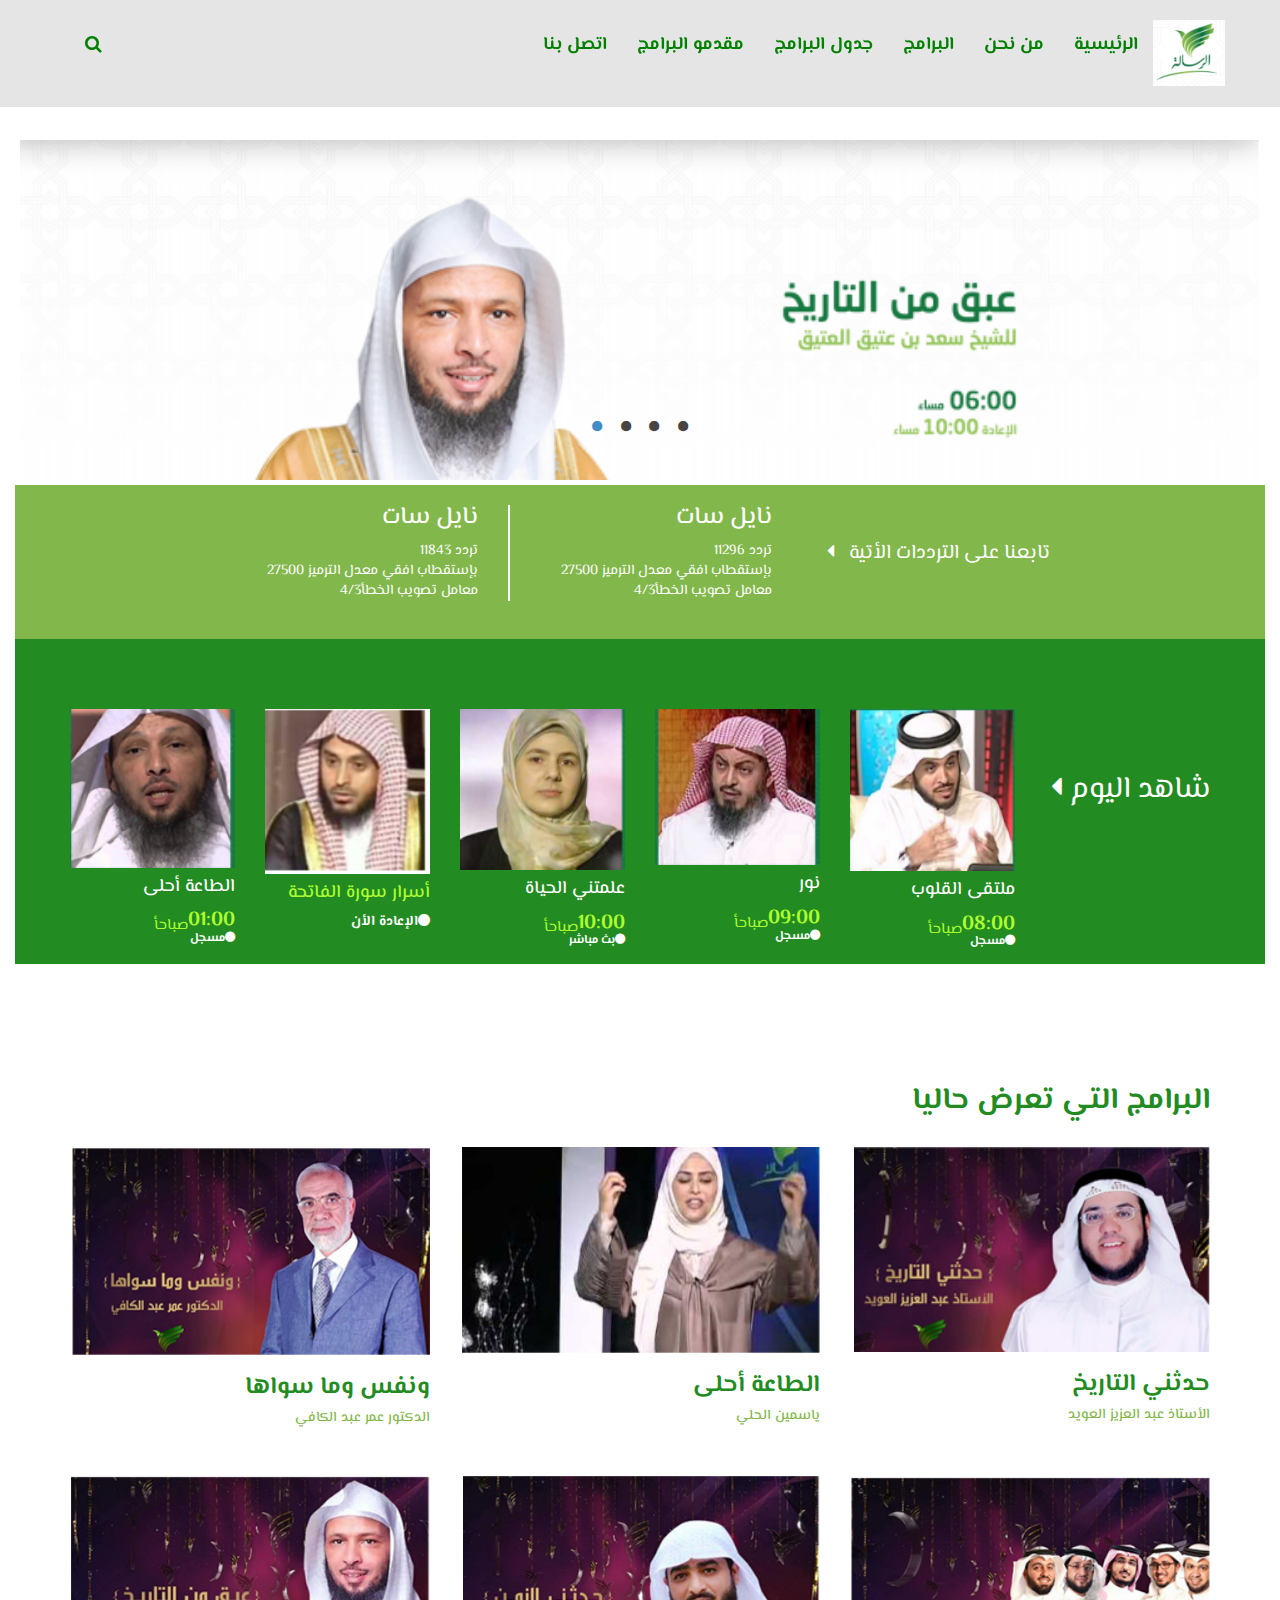
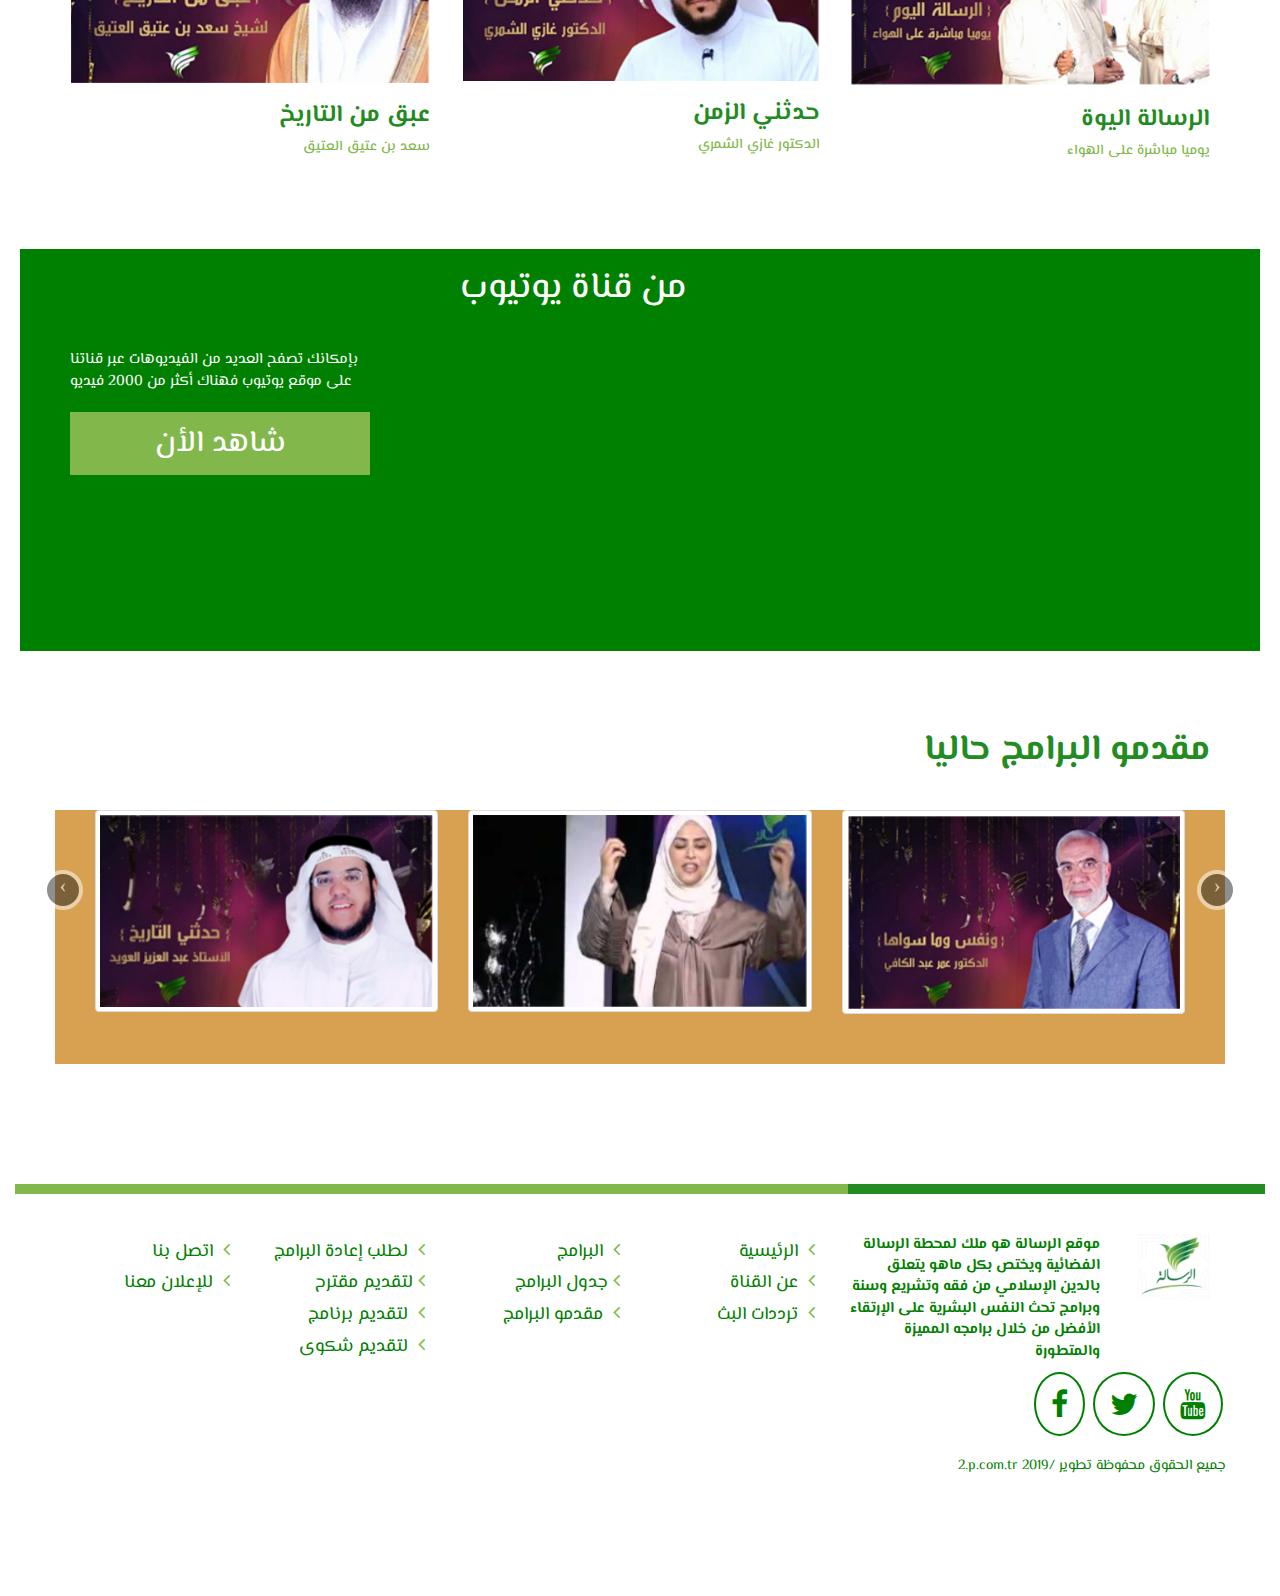
<file: new job/index.html>
<!DOCTYPE html>
<html>
<head>
    <meta charset="UTF-8">
     <meta name="viewport" content="width=device-width, initial-scale=1">
    <title>Flexbox</title>
    <link href="https://fonts.googleapis.com/css?family=Amatic+SC|Anton|Cairo|Dancing+Script|Fjalla+One|Gloria+Hallelujah|Lateef|Lato|Lobster|Open+Sans|Pacifico|Play|Ravi+Prakash|Reem+Kufi|Roboto|Shadows+Into+Light" rel="stylesheet">
    <link rel="stylesheet" href="css/font-awesome.min.css">
    <link rel="stylesheet" href="css/animate.css">
    <link rel="stylesheet" href="css/style.css">
    <link rel="stylesheet" href="css/bootstrap.min.css">
    <link href="https://fonts.googleapis.com/css?family=El+Messiri" rel="stylesheet">
</head>
<body>
<!------NAVIGATION------------------->
	<nav class="navbar  navbar-fixed-top">
		<div class="container">
			<div class="navbar-header">
				<button type="button" class="navbar-toggle collapsed" data-toggle="collapse" data-target="#bs-example-navbar-collapse-1">
					<span class="sr-only">Toggle navigation</span>
					<span class="icon-bar"></span>
					<span class="icon-bar"></span>
					<span class="icon-bar"></span>
				</button>
			</div>
			<div class="collapse navbar-collapse" id="bs-example-navbar-collapse-1">
				<ul class="nav navbar-nav">
					<li><a href="#"><i class="fa fa-search"></i></a></li>
				</ul>
				<ul class="nav navbar-nav navbar-right">
			     	<li><a href="#">اتصل بنا</a></li>
					<li><a href="#">مقدمو البرامج</a></li>
					<li><a href="#">جدول البرامج</a></li>
					<li><a href="#">البرامج</a></li>
					<li><a href="#">من نحن</a></li>
					<li><a href="#">الرئيسية</a></li>
					<li><img src="image/logo.navbar.PNG" alt=""></li>
				</ul>
			</div>
		</div>
	</nav>
	

<!------End Navigation---------------------->
<!--slider---------->
<br><br><br><br><br><br><br>
<div class="slider">
  <div class="slide_viewer">
    <div class="slide_group">
      <div class="slide">
      <img src="image/slider.PNG" alt="" width="100%" height="350px">
      </div>
      <div class="slide">
      <img src="image/slider.PNG" alt="" width="100%" height="350px">
      </div>
      <div class="slide">
      <img src="image/slider.PNG" alt="" width="100%" height="350px">
      </div>
      <div class="slide">
      <img src="image/slider.PNG" alt="" width="100%" height="350px">
      </div>
    </div>
  </div>
</div>

<div class="slide_buttons">
</div>

<div class="directional_nav">
  <div class="previous_btn" title="Previous">
  </div>
  <div class="next_btn" title="Next">
  </div>
</div><!-- End // .directional_nav -->
<script src="https://ajax.googleapis.com/ajax/libs/jquery/2.1.3/jquery.min.js"></script>
<!-- End // .slider -->
  <!------Content-------------------->
  <div class="container-fluid">
  <div class="content">
   <div class="row">
     <div class="col-sm-4">
         <div class="content1">
                <h3>نايل سات </h3>
             <p>
                 تردد 11843 <br>بإستقطاب افقي معدل الترميز 27500 <br>معامل تصويب الخطأ4/3
             </p>
         </div>
     </div>
       <div class="col-sm-4">
         <div class="content2">
             <h3>نايل سات </h3>
             <p>
                 تردد 11296 <br>بإستقطاب افقي معدل الترميز 27500 <br>معامل تصويب الخطأ4/3
             </p>
         </div>
     </div>
       <div class="col-sm-4">
         <div class="content3">
             <p>
                <label for=""><i class="fa fa-caret-left"></i></label> تابعنا على الترددات الأتية
             </p>
         </div>
     </div>
      </div>
      </div>
    </div>
  <!------End of Content-------------------->
  <!-----watch------------------------->
  <div class="container-fluid">
      <div class="watch">
         <div class="container">
          <div class="row">
            <div class="col-sm-2">
                <div class="watch1">
                    <div class="menu"> 
                       <img src="image/pc.1.PNG" alt="">             <h4>الطاعة أحلى</h4>
                        <p>
                            <sub>صباحأ</sub><label for="">01:00</label>
                        </p>
                        <h5>
                        <label for="">مسجل</label><i class="fa fa-circle"></i>
                        </h5>
                    </div>
                </div>
            </div>
          
           <div class="col-sm-2">
                <div class="watch2">
                        <div class="menu2">
                         <img src="image/pc.2.PNG" alt="">
                        <h4>أسرار سورة الفاتحة</h4>
                        <h5>
                        <label for="">الإعادة الأن</label><i class="fa fa-circle"></i>
                        </h5>
                    </div>
                </div>
            </div>
             <div class="col-sm-2">
                <div class="watch3">
                        <div class="menu">
                            <img src="image/pc.3.PNG" alt="">
                        <h4>علمتني الحياة</h4>
                        <p>
                            <sub>صباحأ</sub><label for="">10:00</label>
                        </p>
                        <h5>
                        <label for="">بث مباشر</label><i class="fa fa-circle"></i>
                        </h5>
                    </div>
                </div>
            </div>
             <div class="col-sm-2">
                <div class="watch4">
                        <div class="menu">
                                <img src="image/pc.4.PNG" alt="">
                        <h4>نور </h4>
                        <p>
                            <sub>صباحأ</sub><label for="">09:00</label>
                        </p>
                        <h5>
                        <label for="">مسجل</label><i class="fa fa-circle"></i>
                        </h5>
                    </div>
                </div>
            </div>
             <div class="col-sm-2">
                <div class="watch5">
                        <div class="menu">
                            <img src="image/pc.5.PNG" alt="">
                        <h4>ملتقى القلوب</h4>
                        <p>
                            <sub>صباحأ</sub><label for="">08:00</label>
                        </p>
                        <h5>
                        <label for="">مسجل</label><i class="fa fa-circle"></i>
                        </h5>
                    </div>
                </div>
            </div>
              <div class="col-sm-2">
                <div class="watch6">
                 <p>
                <label for=""><i class="fa fa-caret-left"></i></label> شاهد اليوم
             </p>
                </div>
            </div>
            </div>
            </div>
      </div>
  </div>

  <!-----End of watch------------------------->
  <br>
  <br>
  <br>
  <br>
  <br>
  <!-------Programs------------------->
  <div class="container">
  <div class="programs">
      <h2>البرامج التي تعرض حاليا</h2>
      <br>
      <div class="row">
          <div class="col-lg-4 col-md-12 col-sm-12">
              <div class="pro">
                  <img src="image/pro3.PNG" alt="">
                   <h3>ونفس وما سواها</h3>
                  <h5>الدكتور عمر عبد الكافي</h5>
              </div>
          </div>
            <div class="col-lg-4 col-md-12 col-sm-12">
              <div class="pro">
                  <img src="image/pro2.PNG" alt="">
                  <h3>الطاعة أحلى</h3>
                  <h5>ياسمين الحلي</h5>
              </div>
          </div>
           <div class="col-lg-4 col-md-12 col-sm-12">
              <div class="pro">
                  <img src="image/pro1.PNG" alt="">
                       <h3>حدثني التاريخ </h3>
                  <h5>الأستاذ عبد العزيز العويد</h5>
              </div>
          </div>
      </div>
           <br><br>
            <div class="row">
          <div class="col-lg-4 col-md-12 col-sm-12">
              <div class="pro">
                  <img src="image/pro6.PNG" alt="">
                   <h3>عبق من التاريخ</h3>
                  <h5>سعد بن عتيق العتيق</h5>
              </div>
          </div>
            <div class="col-lg-4 col-md-12 col-sm-12">
              <div class="pro">
                  <img src="image/pro5.PNG" alt="">
                  <h3>حدثني الزمن</h3>
                  <h5>الدكتور غازي الشمري</h5>
              </div>
          </div>
           <div class="col-lg-4 col-md-12 col-sm-12">
              <div class="pro">
                  <img src="image/pro4.PNG" alt="">
                       <h3>الرسالة اليوة</h3>
                  <h5>يوميا مباشرة على الهواء </h5>
                  
              </div>
          </div>
      </div>
  </div>
  </div>
<!-------End of Programs------------------->
<!------------youtube------------------->
<br><br><br>
<div class="list">
    <div class="container">
        <div class="row">
              <div class="col-sm-4">
                     <div class="list1">
                    <p>
                بإمكانك تصفح العديد من الفيديوهات عبر قناتنا <br>
                على موقع يوتيوب فهناك أكثر من 2000 فيديو
            </p>
            <h1>شاهد الأن</h1>
               </div>
              </div>
              <div class="col-sm-2">
                       <div class="list2">
        <h1>من قناة يوتيوب</h1>
        <p>
              <iframe width="560" height="315" src="https://www.youtube.com/embed/59g0VueqgDM" frameborder="0" allow="accelerometer; autoplay; encrypted-media; gyroscope; picture-in-picture" allowfullscreen></iframe>
        </p>
    </div>
            </div>
        </div>
    </div>
</div>
  <!------------End of youtube------------------->
  
  <!-----------Program Providers---------->
  <br><br>
  <div class="container">
<div class="providers">
    <h1>مقدمو البرامج حاليا</h1>
</div>
  <div class='row'>
    <div class=''>
      <div class="carousel slide media-carousel" id="media">
        <div class="carousel-inner">
          <div class="item  active">
            <div class="row">
              <div class="col-md-4">
                <a class="thumbnail" href="#"><img alt="" src="image/pro1.PNG"></a>
              </div>          
              <div class="col-md-4">
                <a class="thumbnail" href="#"><img alt="" src="image/pro2.PNG"></a>
              </div>
              <div class="col-md-4">
                <a class="thumbnail" href="#"><img alt="" src="image/pro3.PNG"></a>
              </div>        
            </div>
          </div>
          <div class="item">
            <div class="row">
              <div class="col-md-4">
                <a class="thumbnail" href="#"><img alt="" src="image/pro4.PNG"></a>
              </div>          
              <div class="col-md-4">
                <a class="thumbnail" href="#"><img alt="" src="image/pro5.PNG"></a>
              </div>
              <div class="col-md-4">
                <a class="thumbnail" href="#"><img alt="" src="image/pro6.PNG"></a>
              </div>        
            </div>
          </div>
        </div>
        <a data-slide="prev" href="#media" class="left carousel-control">‹</a>
        <a data-slide="next" href="#media" class="right carousel-control">›</a>
      </div>                          
    </div>
  </div>
       </div>
      <!-----------End of Program Providers---------->
      <br><br><br><br><br><br> 
  <!------Footer------------------>
     <div class="container-fluid">
         <div class="line">
             <div class="green1">
             </div>
             <div class="green2">
             </div>
         </div>
     </div>
     <br><br>
      <div class="container">
          <div class="row">
              <div class="footer">
                  <div class="col-sm-2">
                     <label for="" class="label"></label><div></div><a href="">اتصل بنا</a> <i class="fa fa-angle-left"></i><br>
                     <label for=""></label><a href="">للإعلان معنا </a> <i class="fa fa-angle-left"></i>
                  </div>
                   
                    <div class="col-sm-2">
                       <label for=""></label><a href=""> لطلب إعادة البرامج</a>   <i class="fa fa-angle-left"></i><br>
                     <label for=""></label><a href="">لتقديم مقترح</a><i class="fa fa-angle-left"></i><br>
                      <label for=""></label><a href="">لتقديم برنامج </a><i class="fa fa-angle-left"></i><br>
                     <label for=""></label><a href="">لتقديم شكوى</a> <i class="fa fa-angle-left"></i>
                  </div>
                   
                    <div class="col-sm-2">
                       <label for=""></label><a href="">البرامج</a> <i class="fa fa-angle-left"></i><br>
                     <label for=""></label><a href="">جدول البرامج</a><i class="fa fa-angle-left"></i><br>
                      <label for=""></label><a href="">مقدمو البرامج</a> <i class="fa fa-angle-left"></i>
                  </div>
                   
                    <div class="col-sm-2">
                           <label for=""></label><a href="">الرئيسية</a> <i class="fa fa-angle-left"></i><br>
                     <label for=""></label><a href="">عن القناة</a> <i class="fa fa-angle-left"></i><br>
                      <label for=""></label><a href="">ترددات البث    </a> <i class="fa fa-angle-left"></i>
                  </div>
                    <div class="col-sm-2">
                      <p>
                          موقع الرسالة هو ملك لمحطة الرسالة الفضائية ويختص بكل ماهو يتعلق بالدين الإسلامي من فقه وتشريع وسنة وبرامج تحث النفس البشرية على الإرتقاء الأفضل من خلال برامجه المميزة والمتطورة 
                      </p>
                  </div>
                    <div class="col-sm-2">
                      <img src="image/logo.navbar.PNG" alt="">
                  </div>
              </div>
          </div>
          <div class="row">
            <div class="app">
                <i class="fa fa-facebook"></i>
                <i class="fa fa-twitter"></i>
                <i class="fa fa-youtube"></i>
                <p>
              2.p.com.tr جميع الحقوق محفوظة تطوير /2019
                </p>
                
              </div>
          </div>
      </div>
      
      
      <!---------javascript slider2------------>
      <script>
    $(document).ready(function() {
  $('#media').carousel({
    pause: true,
    interval: false,
  });
});
    </script>
   <!------------javascript slider------------------->
   <br><br><br><br><br>
   <script>
    
    $('.slider').each(function() {
  var $this = $(this);
  var $group = $this.find('.slide_group');
  var $slides = $this.find('.slide');
  var bulletArray = [];
  var currentIndex = 0;
  var timeout;
  
  function move(newIndex) {
    var animateLeft, slideLeft;
    
    advance();
    
    if ($group.is(':animated') || currentIndex === newIndex) {
      return;
    }
    
    bulletArray[currentIndex].removeClass('active');
    bulletArray[newIndex].addClass('active');
    
    if (newIndex > currentIndex) {
      slideLeft = '100%';
      animateLeft = '-100%';
    } else {
      slideLeft = '-100%';
      animateLeft = '100%';
    }
    
    $slides.eq(newIndex).css({
      display: 'block',
      left: slideLeft
    });
    $group.animate({
      left: animateLeft
    }, function() {
      $slides.eq(currentIndex).css({
        display: 'none'
      });
      $slides.eq(newIndex).css({
        left: 0
      });
      $group.css({
        left: 0
      });
      currentIndex = newIndex;
    });
  }
  
  function advance() {
    clearTimeout(timeout);
    timeout = setTimeout(function() {
      if (currentIndex < ($slides.length - 1)) {
        move(currentIndex + 1);
      } else {
        move(0);
      }
    }, 4000);
  }
  
  $('.next_btn').on('click', function() {
    if (currentIndex < ($slides.length - 1)) {
      move(currentIndex + 1);
    } else {
      move(0);
    }
  });
  
  $('.previous_btn').on('click', function() {
    if (currentIndex !== 0) {
      move(currentIndex - 1);
    } else {
      move(3);
    }
  });
  
  $.each($slides, function(index) {
    var $button = $('<a class="slide_btn">&bull;</a>');
    
    if (index === currentIndex) {
      $button.addClass('active');
    }
    $button.on('click', function() {
      move(index);
    }).appendTo('.slide_buttons');
    bulletArray.push($button);
  });
  
  advance();
});
    </script>
    <!------------javascript slider------------------->
    <!------javascript navbar------------------>
  <!------javascript navbar------------------>
    <script src="js/jquery-1.12.4.min.js"></script>
    
     <script src="js/wow.min.js"></script>
    <script src="js/bootstrap.min.js"></script>
    <script src="js/npm.js"></script>
    <script src="js/wow.min.js"></script>
    <script src="js/main.js"></script>
</body>
</html>
</file>
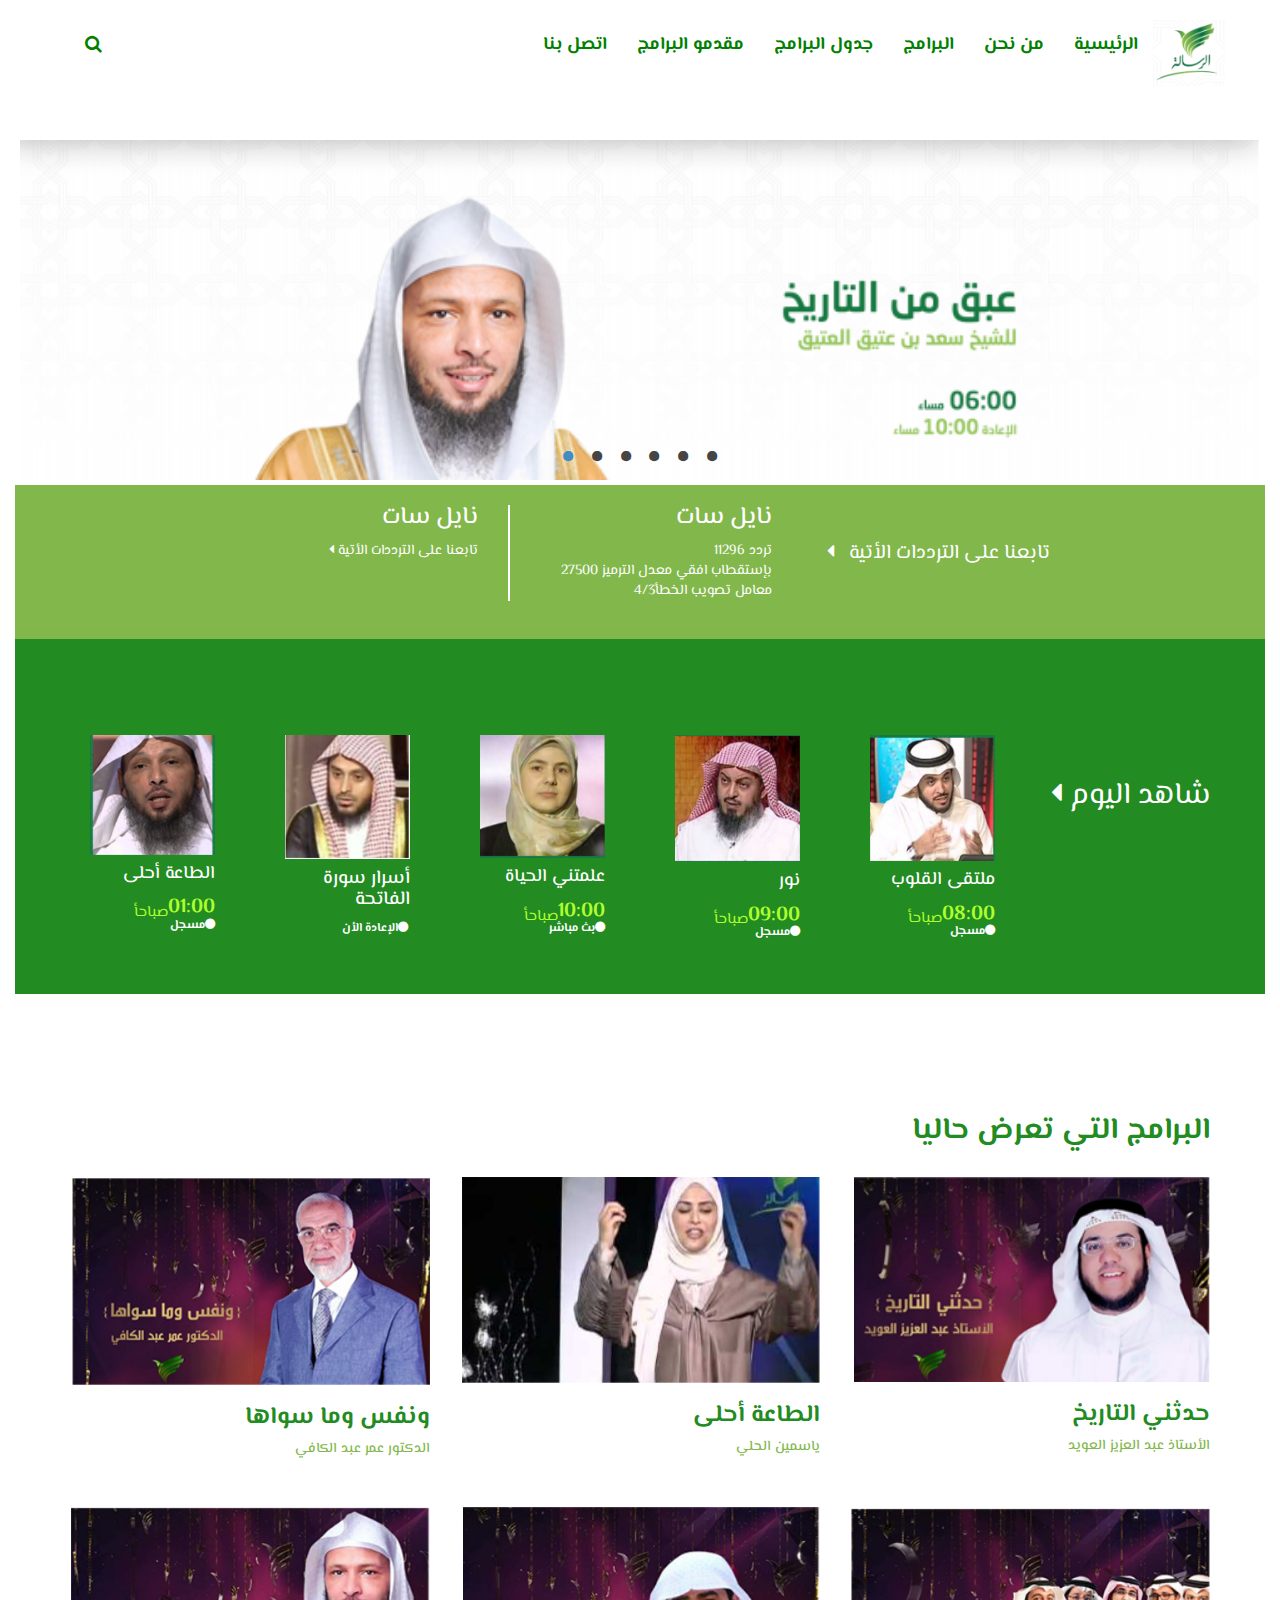
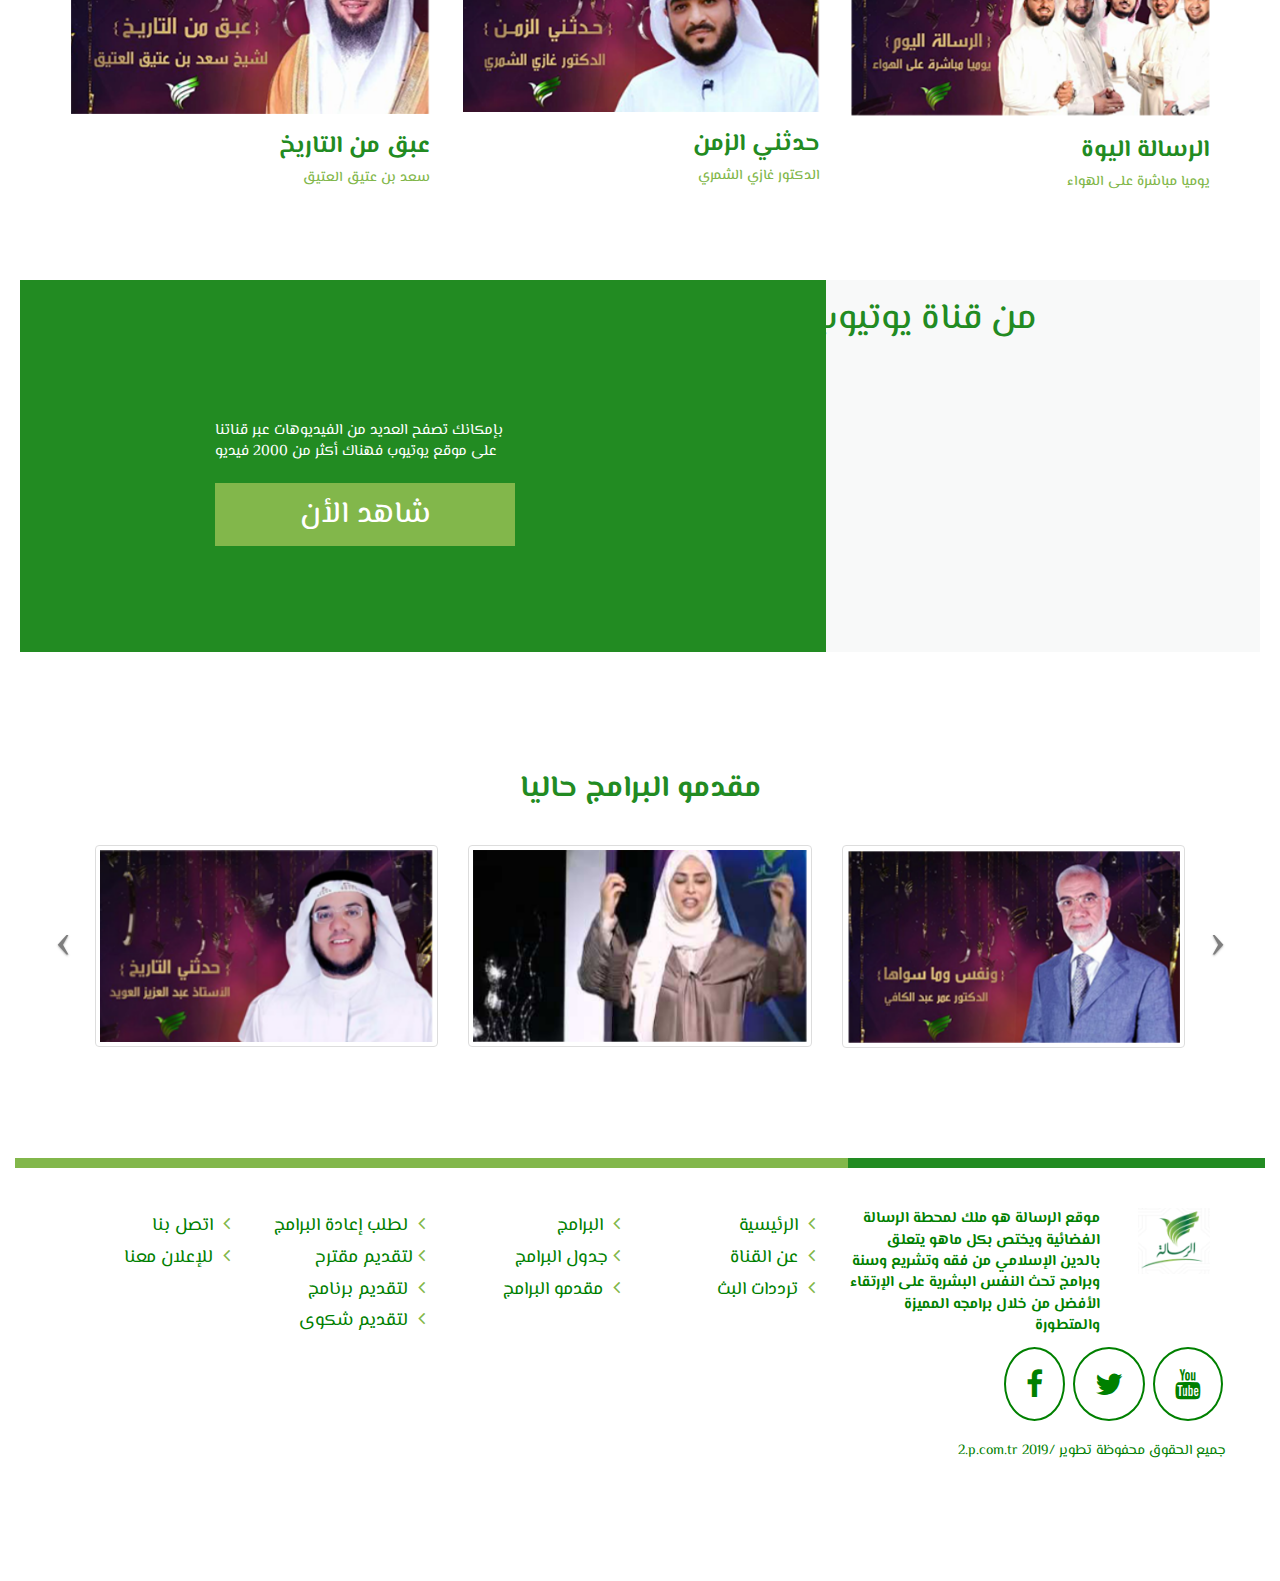
<file: new-job/index.html>
<!DOCTYPE html>
<html>
<head>
    <meta charset="UTF-8">
     <meta name="viewport" content="width=device-width, initial-scale=1">
    <title>Flexbox</title>
    <link href="https://fonts.googleapis.com/css?family=Amatic+SC|Anton|Cairo|Dancing+Script|Fjalla+One|Gloria+Hallelujah|Lateef|Lato|Lobster|Open+Sans|Pacifico|Play|Ravi+Prakash|Reem+Kufi|Roboto|Shadows+Into+Light" rel="stylesheet">
    <link rel="stylesheet" href="css/font-awesome.min.css">
    <link rel="stylesheet" href="css/animate.css">
    <link rel="stylesheet" href="css/style.css">
    <link rel="stylesheet" href="css/bootstrap.min.css">
    <link href="https://fonts.googleapis.com/css?family=El+Messiri" rel="stylesheet">
</head>
<body>
<!-- NAVIGATION -->
	<nav class="navbar  navbar-fixed-top">
		<div class="container">
			<div class="navbar-header">
				<button type="button" class="navbar-toggle collapsed" data-toggle="collapse" data-target="#bs-example-navbar-collapse-1">
					<span class="sr-only">Toggle navigation</span>
					<span class="icon-bar"></span>
					<span class="icon-bar"></span>
					<span class="icon-bar"></span>
				</button>
			</div>
			<div class="collapse navbar-collapse" id="bs-example-navbar-collapse-1">
				<ul class="nav navbar-nav">
					<li><a href="#"><i class="fa fa-search"></i></a></li>
				</ul>
				<ul class="nav navbar-nav navbar-right">
			     	<li><a href="#">اتصل بنا</a></li>
					<li><a href="#">مقدمو البرامج</a></li>
					<li><a href="#">جدول البرامج</a></li>
					<li><a href="#">البرامج</a></li>
					<li><a href="#">من نحن</a></li>
					<li><a href="#">الرئيسية</a></li>
					<li><img src="image/logo.navbar.PNG" alt=""></li>
				</ul>
			</div>
		</div>
	</nav>
	<!-- NAVIGATION END -->
<br><br><br><br><br><br><br>
<div class="slider">
  <div class="slide_viewer">
    <div class="slide_group">
      <div class="slide">
      <img src="image/slider.PNG" alt="" width="100%" height="350px">
      </div>
      <div class="slide">
      <img src="image/slider.PNG" alt="" width="100%" height="350px">
      </div>
      <div class="slide">
      <img src="image/slider.PNG" alt="" width="100%" height="350px">
      </div>
      <div class="slide">
      <img src="image/slider.PNG" alt="" width="100%" height="350px">
      </div>
      <div class="slide">
      <img src="image/slider.PNG" alt="" width="100%" height="350px">
      </div>
      <div class="slide">
      <img src="image/slider.PNG" alt="" width="100%" height="350px">
      </div>
    </div>
  </div>
</div>

<div class="slide_buttons">
</div>

<div class="directional_nav">
  <div class="previous_btn" title="Previous">
  </div>
  <div class="next_btn" title="Next">
  </div>
</div><!-- End // .directional_nav -->
<script src="https://ajax.googleapis.com/ajax/libs/jquery/2.1.3/jquery.min.js"></script>
<!-- End // .slider -->
  <!--Content-->
  <div class="container-fluid">
  <div class="content">
   <div class="row">
     <div class="col-sm-4">
         <div class="content1">
                <h3>نايل سات </h3>
             <p>
              <label for=""><i class="fa fa-caret-left"></i></label> تابعنا على الترددات الأتية
           </p>
         </div>
     </div>
       <div class="col-sm-4">
         <div class="content2">
             <h3>نايل سات </h3>
             <p>
                 تردد 11296 <br>بإستقطاب افقي معدل الترميز 27500 <br>معامل تصويب الخطأ4/3
             </p>
         </div>
     </div>
       <div class="col-sm-4">
         <div class="content3">
             <p>
                <label for=""><i class="fa fa-caret-left"></i></label> تابعنا على الترددات الأتية
             </p>
         </div>
     </div>
      </div>
      </div>
    </div>
  <!--End of Content-->
  <!--watch-->
  <div class="container-fluid">
      <div class="watch">
         <div class="container">
          <div class="row">
            <div class="col-sm-2">
                <div class="watch1">
                    <div class="menu">
                       <img src="image/1.PNG" alt="">             <h4>الطاعة أحلى</h4>

                        <p>
                            <sub>صباحأ</sub><label for="">01:00</label>
                        </p>
                        <h5>
                        <label for="">مسجل</label><i class="fa fa-circle"></i>
                        </h5>
                    </div>
                </div>
            </div>

           <div class="col-sm-2">
                <div class="watch2">
                        <div class="menu">
                         <img src="image/2.PNG">
                        <h4 style="font-size: 19px;">أسرار سورة الفاتحة</h4>
                        <h5>
                        <label for="">الإعادة الأن</label><i class="fa fa-circle"></i>
                        </h5>
                    </div>
                </div>
            </div>
             <div class="col-sm-2">
                <div class="watch3">
                        <div class="menu">
                            <img src="image/3.PNG" alt="">
                        <h4>علمتني الحياة</h4>
                        <p>
                            <sub>صباحأ</sub><label for="">10:00</label>
                        </p>
                        <h5>
                        <label for="">بث مباشر</label><i class="fa fa-circle"></i>
                        </h5>
                    </div>
                </div>
            </div>
             <div class="col-sm-2">
                <div class="watch4">
                        <div class="menu">
                                <img src="image/4.PNG" alt="">
                        <h4>نور </h4>
                        <p>
                            <sub>صباحأ</sub><label for="">09:00</label>
                        </p>
                        <h5>
                        <label for="">مسجل</label><i class="fa fa-circle"></i>
                        </h5>
                    </div>
                </div>
            </div>
             <div class="col-sm-2">
                <div class="watch5">
                        <div class="menu">
                            <img src="image/5.PNG" alt="">
                        <h4>ملتقى القلوب</h4>
                        <p>
                            <sub>صباحأ</sub><label for="">08:00</label>
                        </p>
                        <h5>
                        <label for="">مسجل</label><i class="fa fa-circle"></i>
                        </h5>
                    </div>
                </div>
            </div>
              <div class="col-sm-2">
                <div class="watch6">
                 <p>
                <label for=""><i class="fa fa-caret-left"></i></label> شاهد اليوم
             </p>
                </div>
            </div>
            </div>
            </div>
      </div>
  </div>

  <!--End of watch-->
  <br>
  <br>
  <br>
  <br>
  <br>
  <!--Programs-->
  <div class="container">
  <div class="programs">
      <h2>البرامج التي تعرض حاليا</h2>
      <br>
      <div class="row">
          <div class="col-lg-4 col-md-12 col-sm-12">
              <div class="pro">
                  <img src="image/pro3.PNG" alt="">
                   <h3>ونفس وما سواها</h3>
                  <h5>الدكتور عمر عبد الكافي</h5>
              </div>
          </div>
            <div class="col-lg-4 col-md-12 col-sm-12">
              <div class="pro">
                  <img src="image/pro2.PNG" alt="">
                  <h3>الطاعة أحلى</h3>
                  <h5>ياسمين الحلي</h5>
              </div>
          </div>
           <div class="col-lg-4 col-md-12 col-sm-12">
              <div class="pro">
                  <img src="image/pro1.PNG" alt="">
                       <h3>حدثني التاريخ </h3>
                  <h5>الأستاذ عبد العزيز العويد</h5>
              </div>
          </div>
      </div>
           <br><br>
            <div class="row">
          <div class="col-lg-4 col-md-12 col-sm-12">
              <div class="pro">
                  <img src="image/pro6.PNG" alt="">
                   <h3>عبق من التاريخ</h3>
                  <h5>سعد بن عتيق العتيق</h5>
              </div>
          </div>
            <div class="col-lg-4 col-md-12 col-sm-12">
              <div class="pro">
                  <img src="image/pro5.PNG" alt="">
                  <h3>حدثني الزمن</h3>
                  <h5>الدكتور غازي الشمري</h5>
              </div>
          </div>
           <div class="col-lg-4 col-md-12 col-sm-12">
              <div class="pro">
                  <img src="image/pro4.PNG" alt="">
                       <h3>الرسالة اليوة</h3>
                  <h5>يوميا مباشرة على الهواء </h5>

              </div>
          </div>
      </div>
  </div>
  </div>
<!--yourube-->
<br><br><br>
<div class="list two-color">
    <h1 class="tube">من قناة يوتيوب</h1>
    <div class="container">
        <div class="row-tube">
              <div class="col-sm-4">
                     <div class="list1">
                    <p>
                بإمكانك تصفح العديد من الفيديوهات عبر قناتنا <br>
                على موقع يوتيوب فهناك أكثر من 2000 فيديو
            </p>
            <h1>شاهد الأن</h1>
               </div>
              </div>
     <div class="col-sm-2">
         <div class="list2">
        <p>
            <iframe width="560" height="315" src="https://www.youtube.com/embed/xmdjuBFHIy8" frameborder="0" allow="accelerometer; autoplay; encrypted-media; gyroscope; picture-in-picture" allowfullscreen></iframe>
        </p>
    </div>
            </div>
        </div>
    </div>
</div>


  <!--End of youtube-->
  <br><br>
  <!--Program Providers-->
  <br><br>
  <div class="container">
<div class="providers">
    <h1>مقدمو البرامج حاليا</h1>
</div>
  <div class='row'>
    <div class=''>
      <div class="carousel slide media-carousel" id="media">
        <div class="carousel-inner">
          <div class="item  active">
            <div class="row">
              <div class="col-md-4">
                <a class="thumbnail" href="#"><img alt="" src="image/pro1.PNG"></a>
              </div>
              <div class="col-md-4">
                <a class="thumbnail" href="#"><img alt="" src="image/pro2.PNG"></a>
              </div>
              <div class="col-md-4">
                <a class="thumbnail" href="#"><img alt="" src="image/pro3.PNG"></a>
              </div>
            </div>
          </div>
          <div class="item">
            <div class="row">
              <div class="col-md-4">
                <a class="thumbnail" href="#"><img alt="" src="image/pro4.PNG"></a>
              </div>
              <div class="col-md-4">
                <a class="thumbnail" href="#"><img alt="" src="image/pro5.PNG"></a>
              </div>
              <div class="col-md-4">
                <a class="thumbnail" href="#"><img alt="" src="image/pro6.PNG"></a>
              </div>
            </div>
          </div>
        </div>
        <a data-slide="prev" href="#media" class="left carousel-control">‹</a>
        <a data-slide="next" href="#media" class="right carousel-control">›</a>
      </div>
    </div>
  </div>
       </div>
      <!--End of Program Providers-->
      <br><br><br>
  <!--Footer-->
     <div class="container-fluid">
         <div class="line">
             <div class="green1">
             </div>
             <div class="green2">
             </div>
         </div>
     </div>
     <br><br>
      <div class="container">
          <div class="row">
              <div class="footer">
                  <div class="col-sm-2">
                     <label for="" class="label"></label><div></div><a href="">اتصل بنا</a> <i class="fa fa-angle-left"></i><br>
                     <label for=""></label><a href="">للإعلان معنا </a> <i class="fa fa-angle-left"></i>
                  </div>
                    <div class="col-sm-2">
                       <label for=""></label><a href=""> لطلب إعادة البرامج</a>   <i class="fa fa-angle-left"></i><br>
                     <label for=""></label><a href="">لتقديم مقترح</a><i class="fa fa-angle-left"></i><br>
                      <label for=""></label><a href="">لتقديم برنامج </a><i class="fa fa-angle-left"></i><br>
                     <label for=""></label><a href="">لتقديم شكوى</a> <i class="fa fa-angle-left"></i>
                  </div>
                    <div class="col-sm-2">
                       <label for=""></label><a href="">البرامج</a> <i class="fa fa-angle-left"></i><br>
                     <label for=""></label><a href="">جدول البرامج</a><i class="fa fa-angle-left"></i><br>
                      <label for=""></label><a href="">مقدمو البرامج</a> <i class="fa fa-angle-left"></i>
                  </div>
                    <div class="col-sm-2">
                           <label for=""></label><a href="">الرئيسية</a> <i class="fa fa-angle-left"></i><br>
                     <label for=""></label><a href="">عن القناة</a> <i class="fa fa-angle-left"></i><br>
                      <label for=""></label><a href="">ترددات البث    </a> <i class="fa fa-angle-left"></i>
                  </div>
                    <div class="col-sm-2">
                      <p>
                          موقع الرسالة هو ملك لمحطة الرسالة الفضائية ويختص بكل ماهو يتعلق بالدين الإسلامي من فقه وتشريع وسنة وبرامج تحث النفس البشرية على الإرتقاء الأفضل من خلال برامجه المميزة والمتطورة
                      </p>
                  </div>
                    <div class="col-sm-2">
                      <img src="image/logo.navbar.PNG" alt="">
                  </div>
              </div>
          </div>
          <div class="row">
            <div class="app">
                <i class="fa fa-facebook"></i>
                <i class="fa fa-twitter"></i>
                <i class="fa fa-youtube"></i>
                <p>
              2.p.com.tr جميع الحقوق محفوظة تطوير /2019
                </p>

              </div>
          </div>
      </div>
      <!--
      <template>
  <div class="stats">
    <h1>A different component</h1>
    <p>There are currently {{ countLinks }} links</p>
  </div>
</template>

<script>
import { mapGetters } from 'vuex'

export default {
  name: 'Stats',
  computed: {
    ...mapGetters([
      'countLinks'
    ]),
  }
}
</script>
-->
      <!--javascript slider2-->
      <script>
    $(document).ready(function() {
  $('#media').carousel({
    pause: true,
    interval: false,
  });
});
    </script>

   <br><br><br><br><br>
   <script>
    $('.slider').each(function() {
  var $this = $(this);
  var $group = $this.find('.slide_group');
  var $slides = $this.find('.slide');
  var bulletArray = [];
  var currentIndex = 0;
  var timeout;

  function move(newIndex) {
    var animateLeft, slideLeft;

    advance();

    if ($group.is(':animated') || currentIndex === newIndex) {
      return;
    }

    bulletArray[currentIndex].removeClass('active');
    bulletArray[newIndex].addClass('active');

    if (newIndex > currentIndex) {
      slideLeft = '100%';
      animateLeft = '-100%';
    } else {
      slideLeft = '-100%';
      animateLeft = '100%';
    }

    $slides.eq(newIndex).css({
      display: 'block',
      left: slideLeft
    });
    $group.animate({
      left: animateLeft
    }, function() {
      $slides.eq(currentIndex).css({
        display: 'none'
      });
      $slides.eq(newIndex).css({
        left: 0
      });
      $group.css({
        left: 0
      });
      currentIndex = newIndex;
    });
  }

  function advance() {
    clearTimeout(timeout);
    timeout = setTimeout(function() {
      if (currentIndex < ($slides.length - 1)) {
        move(currentIndex + 1);
      } else {
        move(0);
      }
    }, 4000);
  }

  $('.next_btn').on('click', function() {
    if (currentIndex < ($slides.length - 1)) {
      move(currentIndex + 1);
    } else {
      move(0);
    }
  });

  $('.previous_btn').on('click', function() {
    if (currentIndex !== 0) {
      move(currentIndex - 1);
    } else {
      move(3);
    }
  });

  $.each($slides, function(index) {
    var $button = $('<a class="slide_btn">&bull;</a>');

    if (index === currentIndex) {
      $button.addClass('active');
    }
    $button.on('click', function() {
      move(index);
    }).appendTo('.slide_buttons');
    bulletArray.push($button);
  });

  advance();
});
    </script>
    <!--javascript slider-->
    <!--javascript navbar-->
  <!--javascript navbar-->
    <script src="js/jquery-1.12.4.min.js"></script>
     <script src="js/wow.min.js"></script>
    <script src="js/bootstrap.min.js"></script>
    <script src="js/npm.js"></script>
    <script src="js/wow.min.js"></script>
    <script src="js/main.js"></script>
</body>
</html>
</file>
<file: new job/css/style.css>
/* خطوط غوغل
font-family: 'Ravi Prakash', cursive;
font-family: 'Open Sans', sans-serif;
font-family: 'Roboto', sans-serif;
font-family: 'Lato', sans-serif;
font-family: 'Anton', sans-serif;
font-family: 'Fjalla One', sans-serif;
font-family: 'Lobster', cursive;
font-family: 'Pacifico', cursive;
font-family: 'Gloria Hallelujah', cursive;
font-family: 'Shadows Into Light', cursive;
font-family: 'Dancing Script', cursive;
font-family: 'Play', sans-serif;
font-family: 'Amatic SC', cursive;
font-family: 'Cairo', sans-serif;
font-family: 'Reem Kufi', sans-serif;
font-family: 'Lateef', cursive;*/
*{
    padding:0;
    margin: 0;
    box-sizing: border-box;
    font-family: 'El Messiri', sans-serif;
}
/*Navigation*/
.navbar{
    background: linear-gradient(rgba(0,0,0,0.10),rgba(0,0,0,0.10));
}
.navbar-nav{
    padding: 20px 0px;
}
.navbar-nav li a{
    color: green;
    font-weight: bold;
    font-size: 18px;
}
@media (max-width:997px){
    .icon-bar{
        background: black;
    }
    ul{
        text-align:center;
    }
    ul li{
        border-bottom: 1px white solid;
    }
}
/*End of navigation*/
/*slider*/

.slider{
  margin: 0 auto;
  max-width: 1240px;
    margin-top: 0px;
}

.slide_viewer {
  height: 340px;
  overflow: hidden;
  position: relative
}

.slide_group {
  height: 100%;
  position: relative;
  width: 100%;
}

.slide {
  display: none;
  height: 100%;
  position: absolute;
  width: 100%;
}

.slide:first-child {
  display: block;
}

.slide:nth-of-type(1) {
  background: #D7A151;
}

.slide:nth-of-type(2) {
  background: #F4E4CD;
}

.slide:nth-of-type(3) {
  background: #C75534;
}

.slide:nth-of-type(4) {
  background: #D1D1D4;
}

.slide_buttons {
  left: 0;
  top: 400px;
  position: absolute;
  right: 0;
  text-align: center;
}

a.slide_btn {
  color: #474544;
  font-size: 42px;
  margin: 0 0.175em;
  -webkit-transition: all 0.4s ease-in-out;
  -moz-transition: all 0.4s ease-in-out;
  -ms-transition: all 0.4s ease-in-out;
  -o-transition: all 0.4s ease-in-out;
  transition: all 0.4s ease-in-out;
}

.slide_btn.active, .slide_btn:hover {
  color: #428CC6;
  cursor: pointer;
}

.directional_nav {
  height: 340px;
  margin: 0 auto;
  max-width: 940px;
  position: relative;
  top: -340px;
}

.previous_btn {
  bottom: 0;
  left: 100px;
  margin: auto;
  position: absolute;
  top: 0;
}

.next_btn {
  bottom: 0;
  margin: auto;
  position: absolute;
  right: 100px;
  top: 0;
}

.previous_btn, .next_btn {
  cursor: pointer;
  height: 65px;
  opacity: 0.5;
  -webkit-transition: opacity 0.4s ease-in-out;
  -moz-transition: opacity 0.4s ease-in-out;
  -ms-transition: opacity 0.4s ease-in-out;
  -o-transition: opacity 0.4s ease-in-out;
  transition: opacity 0.4s ease-in-out;
  width: 65px;
}

.previous_btn:hover, .next_btn:hover {
  opacity: 1;
}

@media only screen and (max-width: 767px) {
  .previous_btn {
    left: 50px;
  }
  .next_btn {
    right: 50px;
  }
}
/*content*/
.content{
    margin-top: -335px;
    position: relative;
    text-align: center;
    padding: 0px 200px;
    background: #82b74b;
    color: white;
}
.content1 p{
    text-align: right;
}
.content1 h3{
    text-align: right;
}
.content2{
    border-left: 2px solid;
}
.content2 h3{
    text-align: right;
}
.content2 p{
    text-align: right;
}
.content3 p{
    padding: 55px 0px;
    font-size: 20px;
}
.content3 i{
    margin: 0px 10px;
}
@media (max-width:997px){
    .content1 h3{
        text-align: center;
    }
      .content1 p{
        text-align: center;
    }
     .content2 h3{
        text-align: center;
    }
      .content2 p{
        text-align: center;
    }
}
/*End of content*/
/*watch*/
.watch img{
    width: 100%;
}
.watch{
  background: #228B22;
    margin-top: -195px
}
.watch1,.watch2,.watch3,.watch4, .menu{
    color: white;
    text-align: right;
    font-size: 20px;
    transition: .5s;
}
.menu p{
    color: #ADFF2F;
    font-size: 20px;
}
.menu h5{
    font-size: 12px;
    margin-top: -20px;
}
.menu2 h4{
    color: #ADFF2F;
}
.watch1,.watch2,.watch3,.watch4,.watch5,.watch6{
    margin-top: 70px;
}
.watch2 .menu2{
    transition: .5s;
}
.watch6 p{
    color: white;
    font-size: 30px;
    text-align: right;
    position:relative;
    top: 60px;
}
.watch1:hover .menu{
    background: white;
    color: green;
    padding: 30px;
    text-align: none;
}
.watch2:hover .menu2{
    background: white;
    color: green;
    padding: 30px;
    text-align: none;
}
.watch3:hover .menu{
    background: white;
    color: green;
    padding: 30px;
    text-align: none;
}
.watch4:hover .menu{
    background: white;
    color: green;
    padding: 30px;
    text-align: none;
}
.watch5:hover .menu{
    background: white;
    color: green;
    padding: 30px;
    text-align: none;
}
@media (max-width:997px){
    .watch{
  background: #228B22;
    margin-top: 0px;
}
    .watch1,.watch2,.watch3,.watch4, .menu{
    color: white;
    text-align:center;
}
    .watch6 p{
        text-align: center;
       
    }
}

    /*End of watch*/  
/*programs*/
.programs{
    text-align: right;
}
.programs h2{
    color: #228B22;
    font-weight: bold;
    text-align: right;
}
@media (max-width: 997px){
    .programs{
        text-align: center;
    }
    .programs img{
        width: 100%;
    }
}
.pro h3{
    color:  #228B22;
    font-weight: bold;
}
.pro h5{
    color: #82b74b;
}
/*End of programs*/
/*youtube*/
.list{
    background: green;
    margin: 20px;
}
.list1{
    flex-grow: 1;
}
.list1 p{
    color: white;
    width: 300px;
    font-size: 15px;
    position: relative;
    top: 100px;
}
.list1 h1{
    color: white;
    text-align: left;
    position: relative;
    top: 100px;
    text-align: center;
    background: #82b74b;
    font-size: 30px;
    padding: 15px;
    width: 300px;
}
.list2 h1{
    color: white;
    width: 300px;
        
}
.list2 iframe{
    width: 
}
/* End of youtube*/
/*Program Providers*/
.providers h1{
    color: #228B22;   
    font-weight: bold;
    text-align: right;
}
.media-carousel 
{
  margin-bottom: 0;
  padding: 0 40px 30px 40px;
  margin-top: 30px;
    background: red;
}
/* Previous button  */
.media-carousel .carousel-control.left 
{
  left: -12px;
  background-image: none;
  background: none repeat scroll 0 0 #222222;
  border: 4px solid #FFFFFF;
  border-radius: 23px 23px 23px 23px;
  height: 40px;
  width : 40px;
  margin-top: 60px
      
}
/* Next button  */
.media-carousel .carousel-control.right 
{
  right: -12px !important;
  background-image: none;
  background: none repeat scroll 0 0 #222222;
  border: 4px solid #FFFFFF;
  border-radius: 23px 23px 23px 23px;
  height: 40px;
  width : 40px;
  margin-top: 60px
}
/* Changes the position of the indicators */
.media-carousel .carousel-indicators 
{
  right: 50%;
  top: auto;
  bottom: 0px;
  margin-right: -19px;
}
/* Changes the colour of the indicators */
.media-carousel .carousel-indicators li 
{
  background: #c0c0c0;
}
.media-carousel .carousel-indicators .active 
{
  background: #333333;
}

/* End of Program Providers*/
/*Footer*/
.line{
    display: flex;
    justify-content: center;
}
.green1{
    background: #82b74b;
    flex-grow:2;
    height: 10px;
}
.green2{
    background: #228B22;
    flex-grow:1;
}
.footer{
    font-size: 18px;
    text-align: right;
    color: darkgreen;
    
}
.footer i{
    padding: 5px 5px;
    font-size: 20px;
    color: #82b74b;
}
.footer p{
    font-size: 15px;
    width: 250px;
    font-weight: bold;
    color: green
}
.footer a{
    color: green;
}
.footer a:hover{
    color: green;
    font-weight: bold;
}
.app{
    text-align: right;
}
.app i{
    border: green;
    color: green;
    border: solid 2px green;
    padding: 15px;
    font-size: 30px;
    border-radius: 50%;
    margin: 0px 2px;
    transition: .5s;
}
.app p{
    margin: 20px 0px;
    color: green;
}
.app i:hover{
    background: #82b74b;
    color: white;
}
@media (max-width:997px){
    .footer{
        text-align: center;
    }
    .footer i{
        margin: 10px 0px;
    }
    .footer p{
        margin: 0 auto;
        margin-top: 20px;
    }
    .app{
        text-align: center;
        margin-top: 30px;
    }
}
</file>
<file: new-job/css/style.css>
/* خطوط غوغل
font-family: 'Ravi Prakash', cursive;
font-family: 'Open Sans', sans-serif;
font-family: 'Roboto', sans-serif;
font-family: 'Lato', sans-serif;
font-family: 'Anton', sans-serif;
font-family: 'Fjalla One', sans-serif;
font-family: 'Lobster', cursive;
font-family: 'Pacifico', cursive;
font-family: 'Gloria Hallelujah', cursive;
font-family: 'Shadows Into Light', cursive;
font-family: 'Dancing Script', cursive;
font-family: 'Play', sans-serif;
font-family: 'Amatic SC', cursive;
font-family: 'Cairo', sans-serif;
font-family: 'Reem Kufi', sans-serif;
font-family: 'Lateef', cursive;*/
*{
    padding:0;
    margin: 0;
    box-sizing: border-box;
    font-family: 'El Messiri', sans-serif;
}
body{
    background: red;
}
/*Navigation*/

.navbar-nav{
    padding: 20px 0px;
}
.navbar {
    top: 0;
    border-width: 0 0 1px;
    background: white;
}
.navbar-nav li a{
    color: green;
    font-weight: bold;
    font-size: 18px;
}
@media (max-width:997px){
    .navbar{
        background: grey;
    }
    .icon-bar{
        background: black;
    }
    ul{
        text-align:center;
    }
    ul li{
        border-bottom: 1px white solid;
    }
    .navbar-nav li a{
        color: white;
    }
}
/*End of navigation*/
/*slider*/

.slider{
  margin: 0 auto;
  max-width: 1240px;
    margin-top: 0px;
}

.slide_viewer {
  height: 340px;
  overflow: hidden;
  position: relative
}

.slide_group {
  height: 100%;
  position: relative;
  width: 100%;
}

.slide {
  display: none;
  height: 100%;
  position: absolute;
  width: 100%;
}

.slide:first-child {
  display: block;
}

.slide:nth-of-type(1) {
  background: #D7A151;
}

.slide:nth-of-type(2) {
  background: #F4E4CD;
}

.slide:nth-of-type(3) {
  background: #C75534;
}

.slide:nth-of-type(4) {
  background: #D1D1D4;
}

.slide_buttons {
  left: 0;
  top: 400px;
  position: absolute;
  right: 0;
  text-align: center;
    top: 430px;
}

a.slide_btn {
  color: #474544;
  font-size: 42px;
  margin: 0 0.175em;
  -webkit-transition: all 0.4s ease-in-out;
  -moz-transition: all 0.4s ease-in-out;
  -ms-transition: all 0.4s ease-in-out;
  -o-transition: all 0.4s ease-in-out;
  transition: all 0.4s ease-in-out;
}

.slide_btn.active, .slide_btn:hover {
  color: #428CC6;
  cursor: pointer;
}

.directional_nav {
  height: 340px;
  margin: 0 auto;
  max-width: 940px;
  position: relative;
  top: -340px;
}

.previous_btn {
  bottom: 0;
  left: 100px;
  margin: auto;
  position: absolute;
  top: 0;
}

.next_btn {
  bottom: 0;
  margin: auto;
  position: absolute;
  right: 100px;
  top: 0;
}

.previous_btn, .next_btn {
  cursor: pointer;
  height: 65px;
  opacity: 0.5;
  -webkit-transition: opacity 0.4s ease-in-out;
  -moz-transition: opacity 0.4s ease-in-out;
  -ms-transition: opacity 0.4s ease-in-out;
  -o-transition: opacity 0.4s ease-in-out;
  transition: opacity 0.4s ease-in-out;
  width: 65px;
}

.previous_btn:hover, .next_btn:hover {
  opacity: 1;
}

@media only screen and (max-width: 767px) {
  .previous_btn {
    left: 50px;
  }
  .next_btn {
    right: 50px;
  }
}
/*content*/
.content{
    margin-top: -335px;
    position: relative;
    text-align: center;
    padding: 0px 200px;
    background: #82b74b;
    color: white;
}
.content1 p{
    text-align: right;
}
.content1 h3{
    text-align: right;
}
.content2{
    border-left: 2px solid;
}
.content2 h3{
    text-align: right;
}
.content2 p{
    text-align: right;
}
.content3 p{
    padding: 55px 0px;
    font-size: 20px;
}
.content3 i{
    margin: 0px 10px;
}
@media (max-width:997px){
    .content1 h3{
        text-align: center;
    }
      .content1 p{
        text-align: center;
    }
     .content2 h3{
        text-align: center;
    }
      .content2 p{
        text-align: center;
    }
}
@media (max-width:600px){
.content{
        padding: 0px 20px;
    }
    .content2{
        border-left: none;
    }
}

/*End of content*/
/*watch*/
.watch img{
    width: 100%;
}
.watch{
  background: #228B22;
    margin-top: -195px;
    padding: 20px;
}
.watch1,.watch2,.watch3,.watch4,.watch5, .menu{
    color: white;
    text-align: right;
    font-size: 20px;
    transition: .5s;
    padding: 10px;
}
.menu p{
    color: #ADFF2F;
    font-size: 20px;
}
.menu h5{
    font-size: 12px;
    margin-top: -20px;
}
.watch1,.watch2,.watch3,.watch4,.watch5,.watch6{
    margin-top: 70px;
}
.watch6 p{
    color: white;
    font-size: 30px;
    text-align: right;
    position:relative;
    top: 60px;
}
.watch1:hover .menu{
    background: white;
    color: green;
    text-align: none;
}
.watch2:hover .menu{
    background: white;
    color: green;
    text-align: none;
}
.watch3:hover .menu{
    background: white;
    color: green;
    text-align: none;
}
.watch4:hover .menu{
    background: white;
    color: #82b74b;
    text-align: none;
}
.watch5:hover .menu{
    background: white;
    color: green;
    text-align: none;
}
.watch2 h5{
    margin: 2px;
}
@media (max-width:997px){
    .watch{
  background: #228B22;
    margin-top: 0px;
}
    .watch1,.watch2,.watch3,.watch4, .menu{
    color: white;
    text-align:center;
}
    .watch6 p{
        text-align: center;
        position: relative;
        top: -70px;
    }
}

    /*End of watch*/
/*programs*/
.programs{
    text-align: right;
}
.programs h2{
    color: #228B22;
    font-weight: bold;
    text-align: right;
}
@media (max-width: 997px){
    .programs{
        text-align: center;
    }
    .programs img{
        width: 100%;
    }
}
.pro h3{
    color:  #228B22;
    font-weight: bold;
}
.pro h5{
    color: #82b74b;
}
/*End of programs*/
/*youtube*/
.list{
    background: green;
    margin: 20px;
}

.list-mobile{
    background: green;
    margin: 20px;
    padding: 100px;
}
.list1{
    flex-grow: 1;
}
.list1 p{
    color: white;
    width: 300px;
    font-size: 15px;
    position: relative;
    top: 100px;
}
.list1 h1{
    color: white;
    text-align: left;
    position: relative;
    top: 100px;
    text-align: center;
    background: #82b74b;
    font-size: 30px;
    padding: 15px;
    width: 300px;
}
.two-color {
  /* background fallback for older browsers */
    background: #228B22;
    background-image: linear-gradient(
      to right,
      #228B22 49%,
      #228B22 49%,
      #228B22 65%,
      #F8F9F9 20%
    )
  }
.tube {
    color: #228B22;
    width: 300px;
    float: right;
    margin-right: 150px;
}
.row-tube{
    padding: 40px 10px;
    padding-left: 130px;
}
.list2 iframe{
    padding-top: 30px;
}
@media (max-width:997px){
    .two-color {
  /* background fallback for older browsers */
    background: #228B22;
    background-image: linear-gradient(
      to right,
      #228B22 49%,
      #228B22 49%,
      #228B22 65%,
    );
        text-align: center;
  }
  .list1{
        position: relative;
        top: -100px;
        left: -40px;
    }
    .tube{
        position: relative;
        top: 180px;
        color: white;
        left: 30px;
    }
    .list2 p{
        position: relative;
        left: -100px;
        top: 20px;
    }
    .list2 iframe{
        width: 400px;
        margin: 0 auto;
    }
}
/* End of youtube*/
/*Program Providers*/
.providers h1{
    color: #228B22;
    font-weight: bold;
    text-align: center;
    font-size: 30px;
}
.media-carousel
{
  margin-bottom: 0;
  padding: 0 40px 30px 40px;
  margin-top: 30px;
    background: red;
}
/* Previous button  */
.media-carousel .carousel-control.left
{
  left: -12px;
  background-image: none;
  border: 4px solid #FFFFFF;
  border-radius: 23px 23px 23px 23px;
  height: 40px;
  width : 40px;
  margin-top: 60px;
       font-size: 50px;
    color: black;
}
#media{
    background: white;
}
/* Next button  */
.media-carousel .carousel-control.right
{
  right: -12px !important;
  background-image: none;
  border: 4px solid #FFFFFF;
  border-radius: 23px 23px 23px 23px;
  height: 40px;
  width : 40px;
  margin-top: 60px;
    font-size: 50px;
    color: black;
}
/* Changes the position of the indicators */
.media-carousel .carousel-indicators
{
  right: 50%;
  top: auto;
  bottom: 0px;
  margin-right: -19px;
}
/* Changes the colour of the indicators */
.media-carousel .carousel-indicators li
{
  background: #c0c0c0;
}
.media-carousel .carousel-indicators .active
{
  background: #333333;
}

/* End of Program Providers*/
/*Footer*/
.line{
    display: flex;
    justify-content: center;
}
.green1{
    background: #82b74b;
    flex-grow:2;
    height: 10px;
}
.green2{
    background: #228B22;
    flex-grow:1;
}
.footer{
    font-size: 18px;
    text-align: right;
    color: darkgreen;


}
.footer i{
    padding: 5px 5px;
    font-size: 20px;
    color: #82b74b;
      cursor: pointer;
}
.footer p{
    font-size: 15px;
    width: 250px;
    font-weight: bold;
    color: green
}
.footer a{
    color: green;
}
.footer a:hover{
    color: green;
    font-weight: bold;
}
.app{
    text-align: right;
}
.app i{
    border: green;
    color: green;
    border: solid 2px green;
    padding: 20px 20px;
    font-size: 30px;
    border-radius: 50%;
    margin: 0px 2px;
    transition: .5s;
}
.app p{
    margin: 20px 0px;
    color: green;
}
.app i:hover{
    background: #82b74b;
    color: white;
}
@media (max-width:600px){
    .list{
            display: none;
        }
    }
@media (max-width:997px){
    .footer{
        text-align: center;
    }
    .footer i{
        margin: 10px 0px;
    }
    .footer p{
        margin: 0 auto;
        margin-top: 20px;
    }
    .app{
        text-align: center;
        margin-top: 30px;
    }
}
</file>
